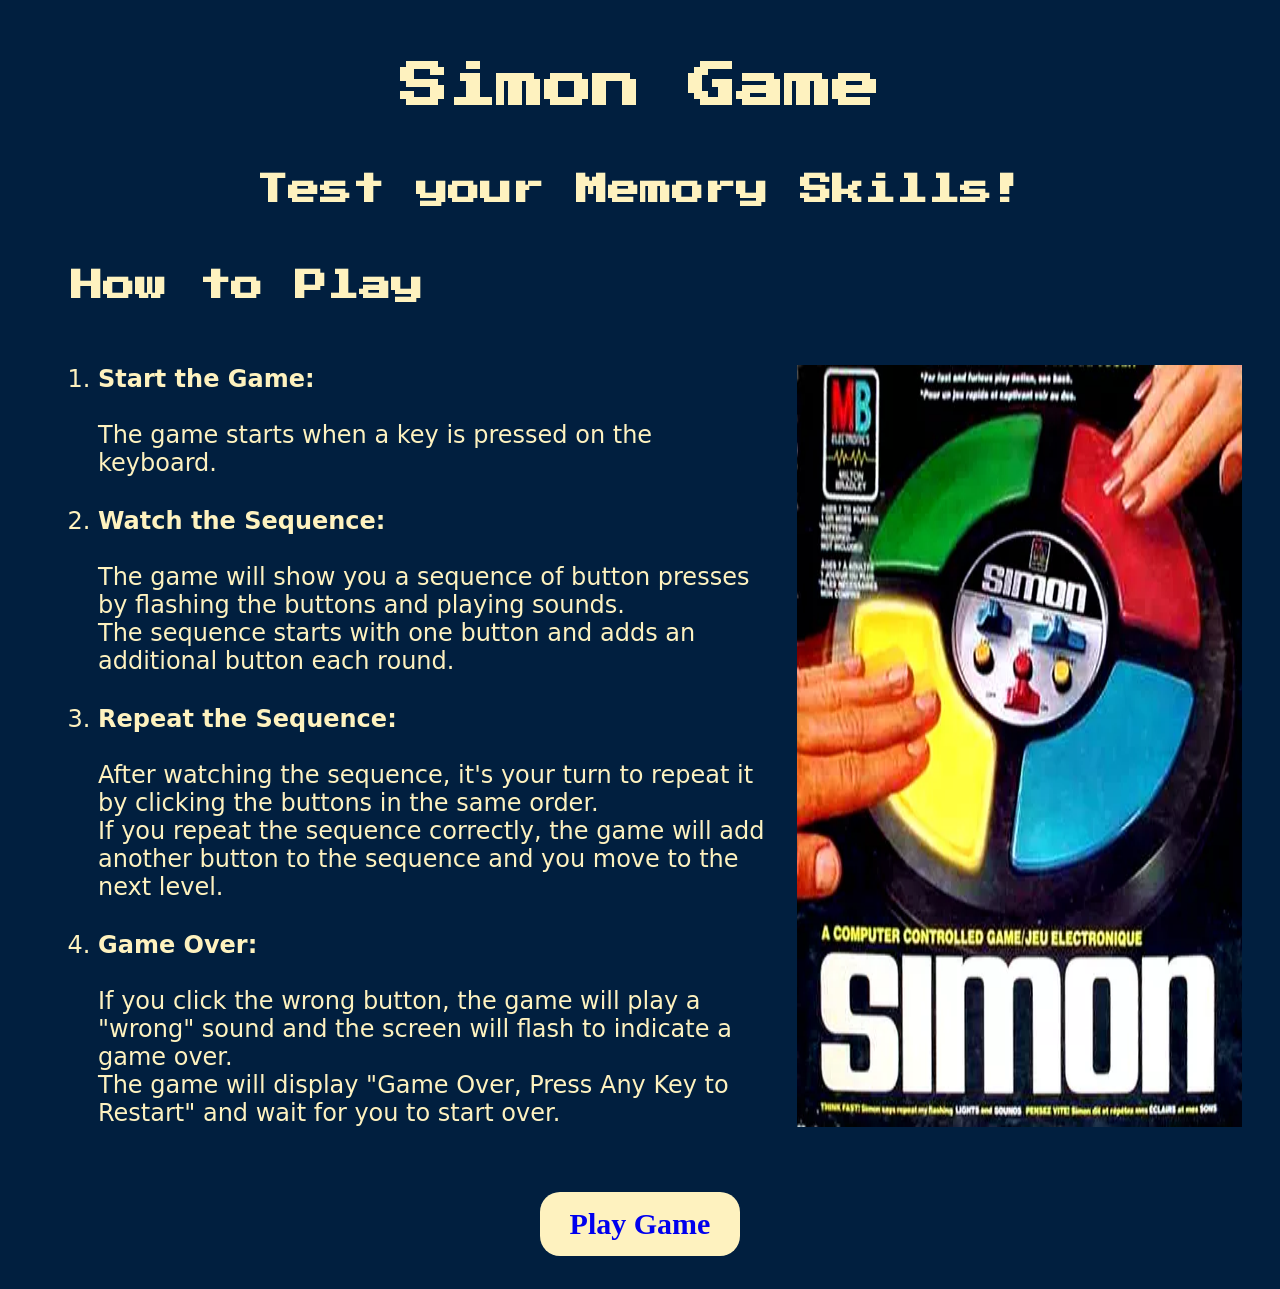
<file: index.html>
<!DOCTYPE html>
<html lang="en">
<head>
  <meta charset="UTF-8">
  <meta name="viewport" content="width=device-width, initial-scale=1.0">
  <title>Document</title>
</head>
<body>
  <!DOCTYPE html>
<html lang="en" dir="ltr">

<head>
  <meta charset="utf-8">
  <title>Simon</title>
  <link rel="stylesheet" href="styles.css">
  <link href="https://fonts.googleapis.com/css?family=Press+Start+2P" rel="stylesheet">
</head>

<body>
  <h1 id="level-title">Simon Game</h1>
  <h2>Test your Memory Skills!</h2>
  <h3>How to Play</h3>
  <div class="main-container">
      
      <ol>
        <li class="first"><strong>Start the Game:</strong> <br><br>The game starts when a key is pressed on the keyboard.</li>
        <li><strong>Watch the Sequence: </strong><br><br> The game will show you a sequence of button presses by flashing the buttons and playing sounds.<br>
            The sequence starts with one button and adds an additional button each round.</li>
        <li><strong>Repeat the Sequence:</strong><br><br>After watching the sequence, it's your turn to repeat it by clicking the buttons in the same order.
            <br>If you repeat the sequence correctly, the game will add another button to the sequence and you move to the next level.</li>
        <li><strong>Game Over:</strong><br><br>If you click the wrong button, the game will play a "wrong" sound and the screen will flash to indicate a game over.
            <br>The game will display "Game Over, Press Any Key to Restart" and wait for you to start over.</li>
      </ol>
      <img src="simon.jpg" alt="Image of physical simon game">
  </div>

  <button class="play-game">
    <a href="game.html" style="text-decoration: none;">Play Game</a>
  </button>










</body>

</html>

</body>
</html>
</file>
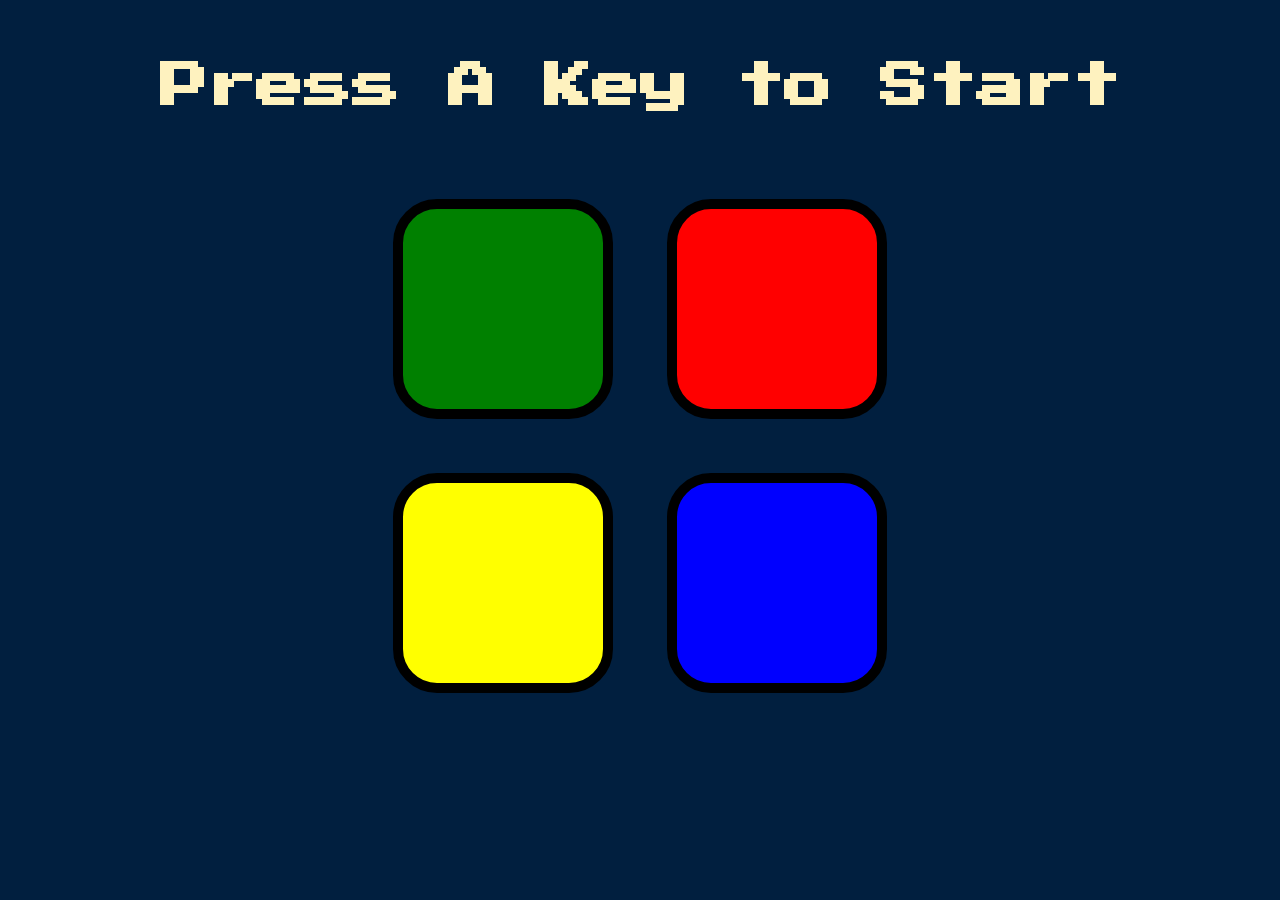
<file: game.html>
<!DOCTYPE html>
<html lang="en" dir="ltr">

<head>
  <meta charset="utf-8">
  <title>Simon</title>
  <link rel="stylesheet" href="styles.css">
  <link href="https://fonts.googleapis.com/css?family=Press+Start+2P" rel="stylesheet">
</head>

<body>
  <h1 id="level-title">Press A Key to Start</h1>
  <div class="container">
    <div class="row">

      <div type="button" id="green" class="btn green">

      </div>

      <div type="button" id="red" class="btn red">

      </div>
    </div>

    <div class="row">

      <div type="button" id="yellow" class="btn yellow">

      </div>
      <div type="button" id="blue" class="btn blue">

      </div>

    </div>

  </div>

  <script src="https://ajax.googleapis.com/ajax/libs/jquery/3.7.1/jquery.min.js"></script>
  <script src="script.js"></script>
</body>

</html>
</file>
<file: styles.css>
body {
  text-align: center;
  background-color: #011F3F;
}

#level-title {
  font-family: 'Press Start 2P', cursive;
  font-size: 3rem;
  margin:  5%;
  color: #FEF2BF;
}
h2,h3{
  font-family: 'Press Start 2P', cursive;
  font-size: 2rem;
  margin:  5%;
  color: #FEF2BF;
}
h3{text-align:left}
li{
  text-align: left;
  font-family: system-ui, -apple-system, BlinkMacSystemFont, 'Segoe UI', Roboto, Oxygen, Ubuntu, Cantarell, 'Open Sans', 'Helvetica Neue', sans-serif;
  color: #FEF2BF;
  margin: 30px 30px 0 20px;
  font-size: 1.5rem;
}
li.first{
  margin-top: 0px;
}

.container {
  display: block;
  width: 50%;
  margin: auto;

}

.btn {
  margin: 25px;
  display: inline-block;
  height: 200px;
  width: 200px;
  border: 10px solid black;
  border-radius: 20%;
  cursor: pointer;
}

.game-over {
  background-color: red;
  opacity: 0.8;
}

.red {
  background-color: red;
}

.green {
  background-color: green;
}

.blue {
  background-color: blue;
}

.yellow {
  background-color: yellow;
}

.pressed {
  box-shadow: 0 0 20px white;
  background-color: grey;
}

.main-container{
  display: flex;
  margin: 40px;
  margin-left: 30px;
  margin-right: 30px;
  
}
ol{
  margin: 0;
}
.play-game{
  margin: 25px;
  padding: 15px 30px;
  border: 0;
  border-radius: 20px;
  color: #011F3F;
  background-color: #FEF2BF;
  font-family: cursive;
  font-weight: bold;
  font-size: 30px;
  cursor: pointer;
}
</file>
